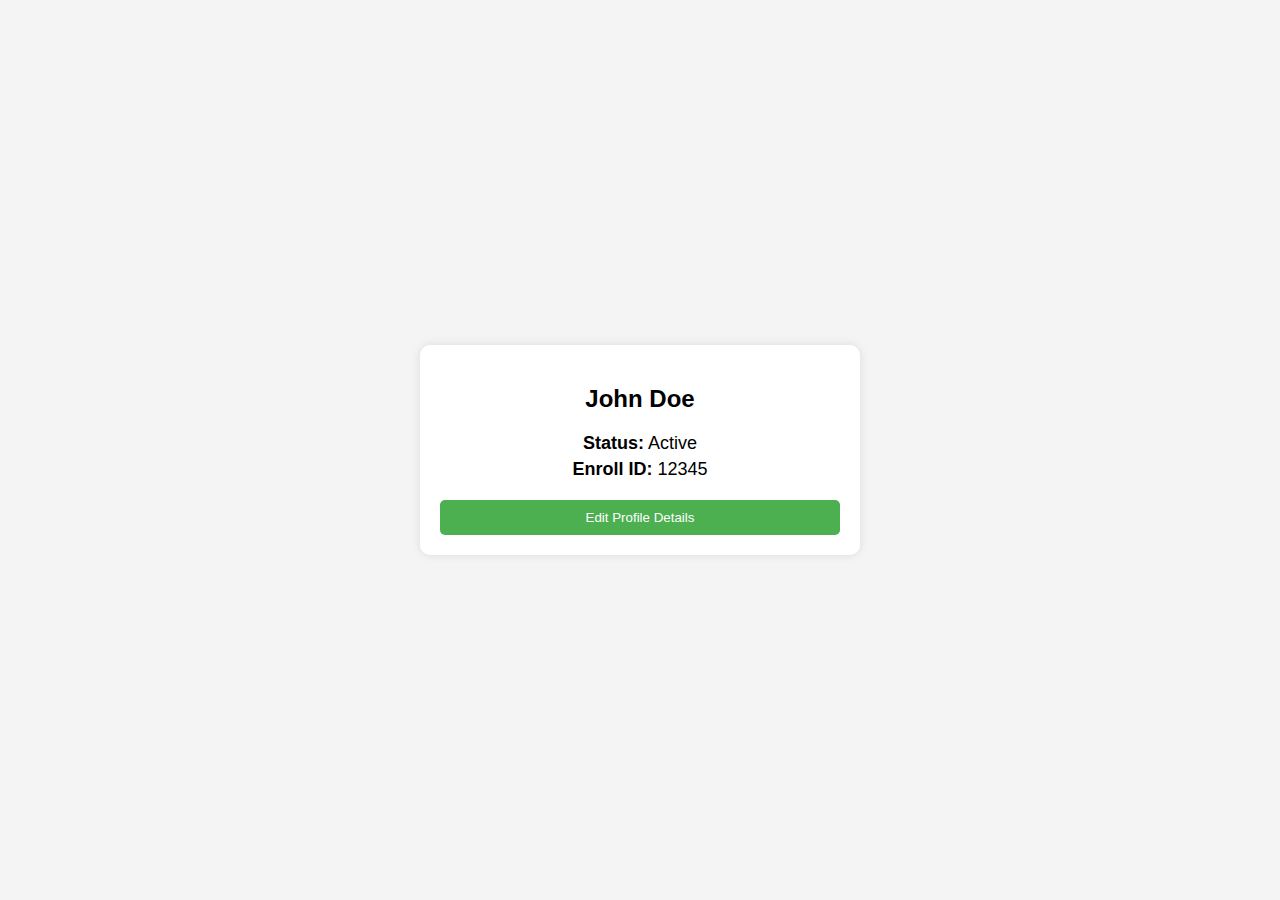
<file: edit2.html>
<!DOCTYPE html>
<html lang="en">
<head>
    <meta charset="UTF-8">
    <meta name="viewport" content="width=device-width, initial-scale=1.0">
    <title>Edit Profile Details</title>
    <style>
        body {
            font-family: Arial, sans-serif;
            margin: 0;
            padding: 0;
            background-color: #f4f4f4;
            display: flex;
            justify-content: center;
            align-items: center;
            height: 100vh;
        }

        .profile-container {
            background: #fff;
            padding: 20px;
            border-radius: 10px;
            width: 400px;
            box-shadow: 0 0 10px rgba(0, 0, 0, 0.1);
            text-align: center;
        }

        .details-section {
            margin-bottom: 20px;
        }

        .details-section p {
            font-size: 18px;
            margin: 5px 0;
        }

        input[type="text"] {
            padding: 10px;
            margin: 10px 0;
            border-radius: 5px;
            border: 1px solid #ccc;
            width: 100%;
        }

        button {
            background-color: #4CAF50;
            color: white;
            border: none;
            padding: 10px;
            text-align: center;
            width: 100%;
            border-radius: 5px;
            cursor: pointer;
        }

        button:hover {
            background-color: #45a049;
        }
    </style>
</head>
<body>
    <div class="profile-container">
        <div class="details-section">
            <h2 id="profile-name">John Doe</h2>
            <p><strong>Status:</strong> <span id="status">Active</span></p>
            <p><strong>Enroll ID:</strong> <span id="enrollId">12345</span></p>
        </div>

        <button onclick="openEditProfileDetails()">Edit Profile Details</button>
    </div>

    <!-- Modal for Editing Profile Details -->
    <div id="editProfileDetailsModal" style="display:none;">
        <div class="profile-container">
            <h3>Edit Profile Details</h3>
            <form id="editProfileForm" onsubmit="submitProfileDetails(event)">
                <label for="editName">Name:</label>
                <input type="text" id="editName" value="John Doe">
                
                <label for="editStatus">Status:</label>
                <input type="text" id="editStatus" value="Active">
                
                <label for="editEnrollId">Enroll ID:</label>
                <input type="text" id="editEnrollId" value="12345">
                
                <button type="submit">Save Changes</button>
                <button type="button" onclick="closeEditModal()">Cancel</button>
            </form>
        </div>
    </div>

    <script>
        // Open the Edit Profile Details modal
        function openEditProfileDetails() {
            document.getElementById('editProfileDetailsModal').style.display = 'block';
        }

        // Close the Edit Profile Details modal
        function closeEditModal() {
            document.getElementById('editProfileDetailsModal').style.display = 'none';
        }

        // Submit Profile Details Form
        function submitProfileDetails(event) {
            event.preventDefault(); // Prevent default form submission

            const name = document.getElementById('editName').value;
            const status = document.getElementById('editStatus').value;
            const enrollId = document.getElementById('editEnrollId').value;

            // Update profile details (this could be saved to a server or database)
            console.log('Updated Profile Details:', name, status, enrollId);

            // Update displayed details
            document.getElementById('profile-name').textContent = name;
            document.getElementById('status').textContent = status;
            document.getElementById('enrollId').textContent = enrollId;

            // Close modal after saving
            closeEditModal();
            alert('Profile details updated!');
        }
    </script>
</body>
</html>
</file>
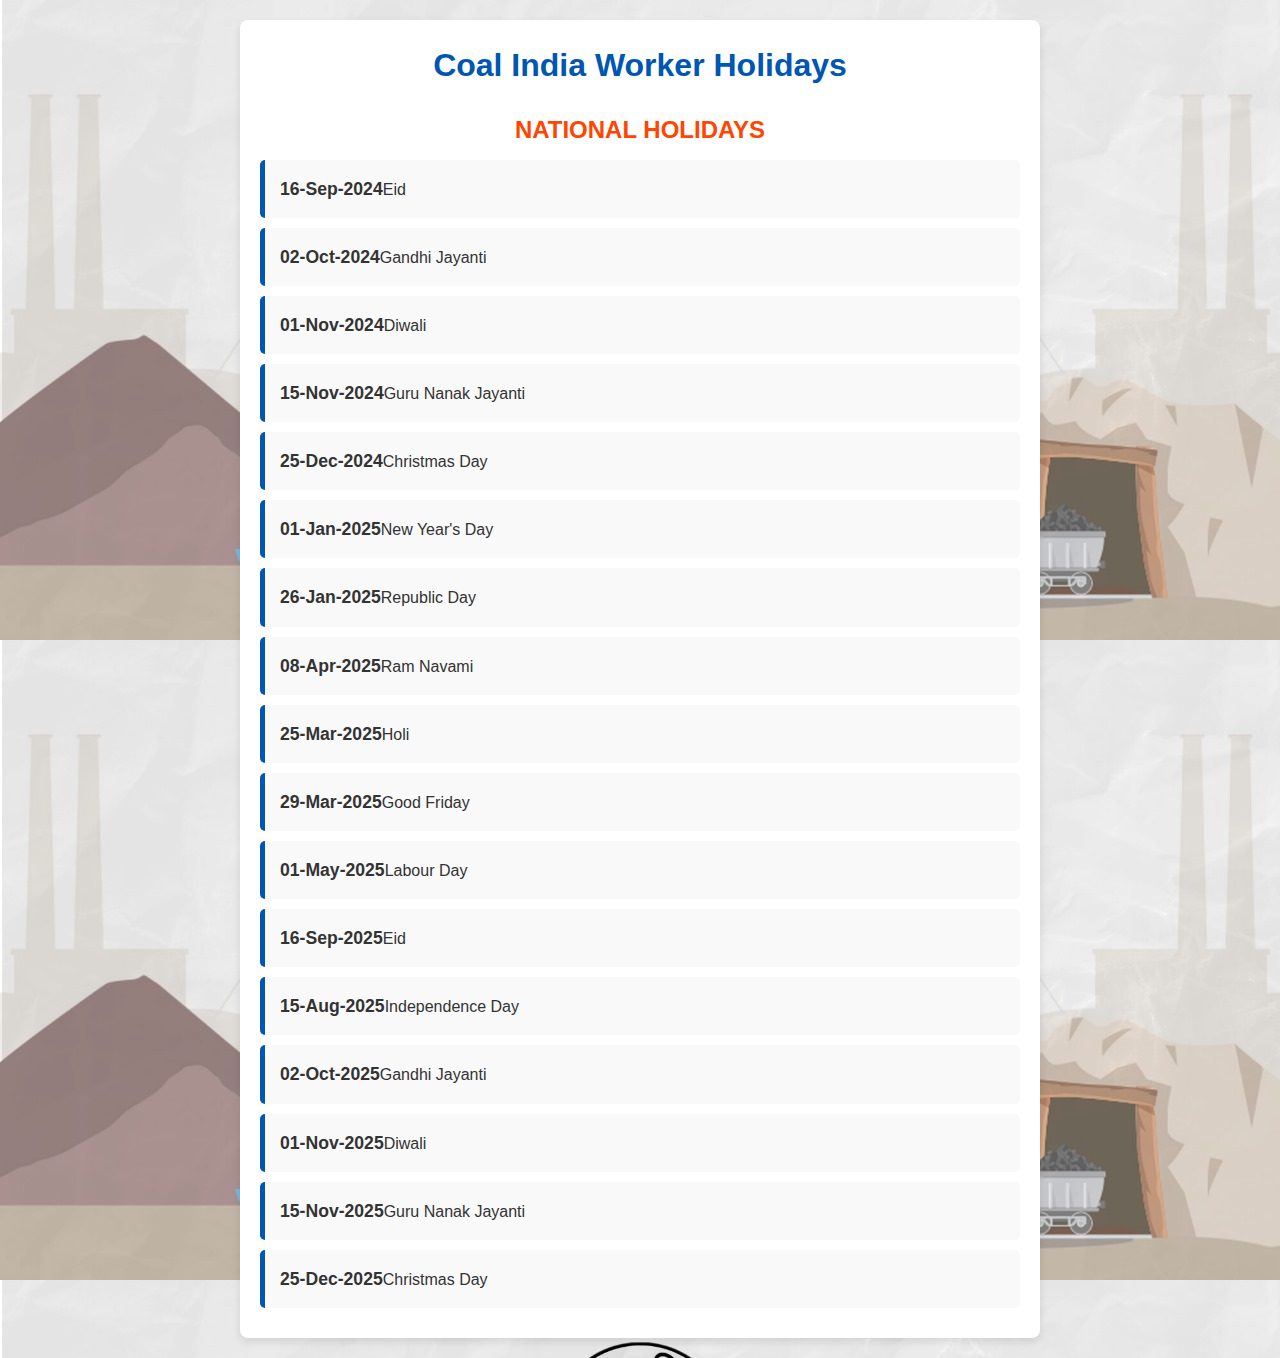
<file: holiday.html>
<!DOCTYPE html>
<html lang="en">
<head>
    <meta charset="UTF-8">
    <meta name="viewport" content="width=device-width, initial-scale=1.0">
    <title>Coal India Worker Holidays</title>
    <style>
        /* Basic reset */
        * {
            margin: 0;
            padding: 0;
            box-sizing: border-box;
        }

        /* Page background and font settings */
        body {
            background-image:url("coalindiabg.jpeg");
            font-family: 'Segoe UI', Tahoma, Geneva, Verdana, sans-serif;
            /* background-color: #f4f4f9; */
            color: #333;
            padding: 20px;
            line-height: 1.6;
        }

        /* Container for the content */
        .container {
            max-width: 800px;
            margin: 0 auto;
            background-color: #ffffff;
            padding: 20px;
            border-radius: 8px;
            box-shadow: 0 4px 8px rgba(0, 0, 0, 0.1);
        }

        /* Header styles */
        h1 {
            text-align: center;
            font-size: 2em;
            color: #0056b3;
            margin-bottom: 20px;
        }

        .holiday-header {
            font-weight: bold;
            font-size: 1.5em;
            margin-top: 20px;
            margin-bottom: 10px;
            color: #ff4500;
            text-align: center;
            text-transform: uppercase;
        }

        /* Holiday item styles */
        .holiday {
            background-color: #f9f9f9;
            padding: 15px;
            margin-bottom: 10px;
            border-left: 5px solid #0056b3;
            border-radius: 5px;
            transition: transform 0.2s, background-color 0.2s;
        }

        /* Adding some interaction on hover */
        .holiday:hover {
            background-color: #e8f0fe;
            transform: translateY(-2px);
        }

        /* Strong tag styling */
        .holiday strong {
            color: #333;
            font-weight: bold;
            font-size: 1.1em;
        }

        /* Media query for mobile responsiveness */
        @media (max-width: 600px) {
            h1 {
                font-size: 1.5em;
            }

            .holiday-header {
                font-size: 1.2em;
            }

            .holiday {
                padding: 10px;
            }
        }
    </style>
</head>
<body>
    <div id="google_translate_element"></div>
    <script>
    function googleTranslateElementInit() {
        new google.translate.TranslateElement({
            pageLanguage: 'en',
            includedLanguages: 'en,hi',
            layout: google.translate.TranslateElement.InlineLayout.SIMPLE,
            autoDisplay: false // Disable the automatic display of the translation banner
        }, 'google_translate_element');
    }
    </script>
    <script src="//translate.google.com/translate_a/element.js?cb=googleTranslateElementInit"></script>
    <div class="container">
        <h1>Coal India Worker Holidays</h1>

        <div class="holiday-header">NATIONAL HOLIDAYS</div>

        <div id="holiday-list">
            <!-- Holidays will be dynamically added here -->
        </div>
    </div>

    <script>
        document.addEventListener('DOMContentLoaded', function () {
            function displayHoliday(holiday) {
                const holidayList = document.getElementById('holiday-list');
                const holidayElement = document.createElement('div');
                holidayElement.classList.add('holiday');
                holidayElement.innerHTML = `<strong>${holiday.date}</strong>${holiday.reason}`;
                holidayList.appendChild(holidayElement);
            }

            const holidays = [
                { date: '16-Sep-2024', reason: 'Eid' },
                { date: '02-Oct-2024', reason: 'Gandhi Jayanti' },
                { date: '01-Nov-2024', reason: 'Diwali' },
                { date: '15-Nov-2024', reason: 'Guru Nanak Jayanti' },
                { date: '25-Dec-2024', reason: 'Christmas Day' },
                { date: '01-Jan-2025', reason: 'New Year\'s Day' },
                { date: '26-Jan-2025', reason: 'Republic Day' },
                { date: '08-Apr-2025', reason: 'Ram Navami' },
                { date: '25-Mar-2025', reason: 'Holi' },
                { date: '29-Mar-2025', reason: 'Good Friday' },
                { date: '01-May-2025', reason: 'Labour Day' },
                { date: '16-Sep-2025', reason: 'Eid' },
                { date: '15-Aug-2025', reason: 'Independence Day' },
                { date: '02-Oct-2025', reason: 'Gandhi Jayanti' },
                { date: '01-Nov-2025', reason: 'Diwali' },
                { date: '15-Nov-2025', reason: 'Guru Nanak Jayanti' },
                { date: '25-Dec-2025', reason: 'Christmas Day' },
            ];

            holidays.forEach(holiday => {
                displayHoliday(holiday);
            });
        });
    </script>
</body>
</html>
</file>
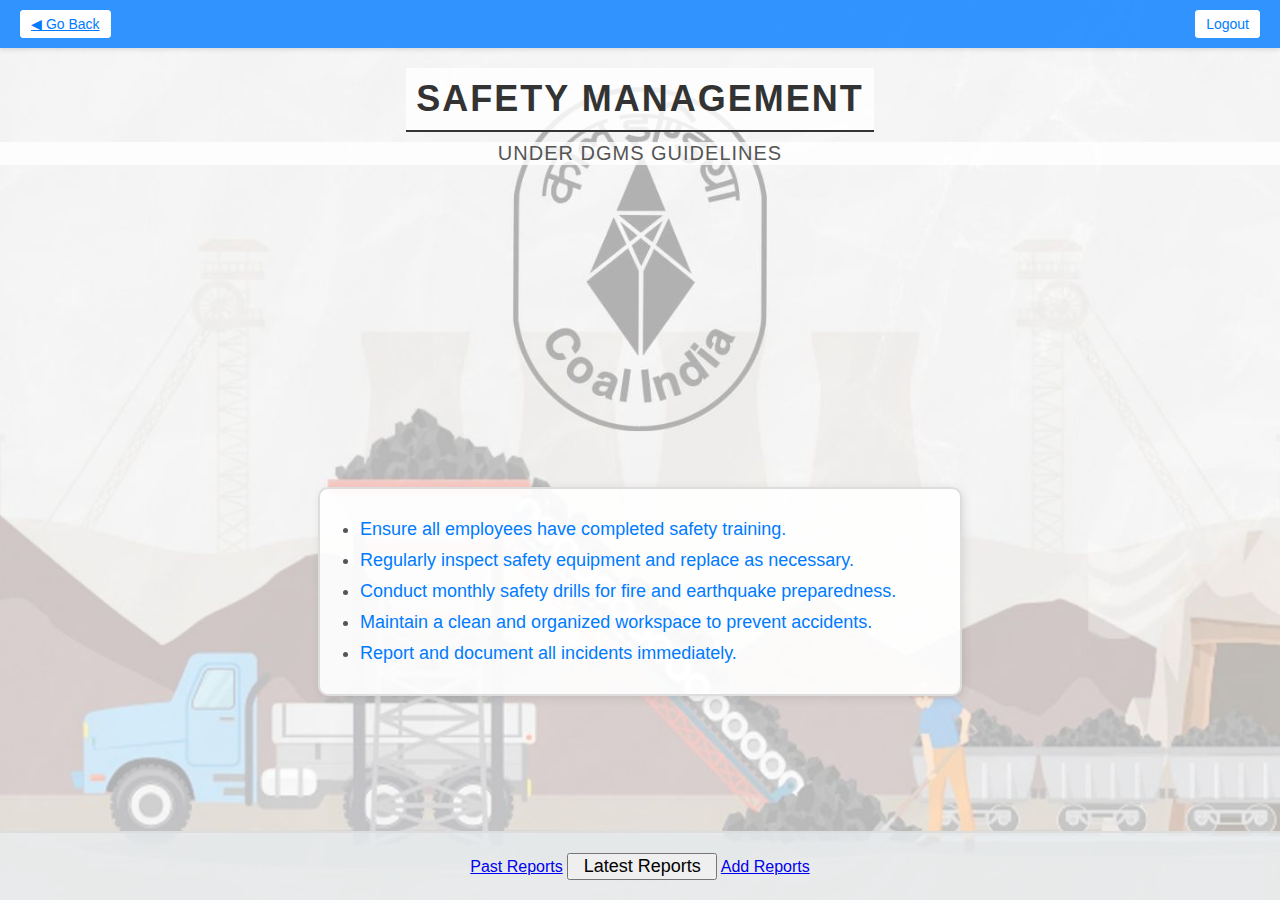
<file: new.html>
<!DOCTYPE html>
<html lang="en">
<head>
    <meta charset="UTF-8">
    <meta name="viewport" content="width=device-width, initial-scale=1.0">
    <title>Flexboard - Safety Management System</title>
    <link rel="stylesheet" href="styles.css">
</head>
<body>
    <div id="google_translate_element"></div>
        <script>
        function googleTranslateElementInit() {
            new google.translate.TranslateElement({pageLanguage: 'en'}, 'google_translate_element');
        }
        </script>
        <script src="//translate.google.com/translate_a/element.js?cb=googleTranslateElementInit"></script>
    <!-- Top Bar with Login Details and Go Back Button -->
    <div class="top-bar">
        <a href="page2.html"
        button class="go-back-button" onclick="goBack()">&#9664; Go Back</button></a>
        <div class="login-info">
             <strong></strong>
        </div>
        <button class="logout-button" onclick="logout()">Logout</button>
    </div>

    <!-- Safety Management Heading at the Top -->
    <div class="header">
        <h1>Safety Management</h1>
        <h2>Under DGMS Guidelines</h2>
    </div>

    <div class="container">
        <div class="content">
            <!-- Bullet Points Section inside a box and draggable with animation -->
            <div class="box">
                <ul id="draggable-list">
                    <li draggable="true"><a href="#safety-training">Ensure all employees have completed safety training.</a></li>
                    <li draggable="true"><a href="#inspect-equipment">Regularly inspect safety equipment and replace as necessary.</a></li>
                    <li draggable="true"><a href="#safety-drills">Conduct monthly safety drills for fire and earthquake preparedness.</a></li>
                    <li draggable="true"><a href="#workspace-maintenance">Maintain a clean and organized workspace to prevent accidents.</a></li>
                    <li draggable="true"><a href="#incident-reporting">Report and document all incidents immediately.</a></li>
                </ul>
            </div>
        </div>
    </div>

    <!-- Button Box at the Bottom -->
    <div class="button-box">
        <a href="http://www.ismenvis.nic.in/Database/Mining_Accidents_in_India_24483.aspx"
        button onclick="location.href='#past-reports'">Past Reports</button></a>
        <button onclick="location.href='#latest-reports'">Latest Reports</button>
        <a href="https://docs.google.com/document/d/1yKGdlR-f_0Es_KPplbGagiN0gbisJxPs6AfrJtnZBNw/edit?usp=sharing"
        button onclick="location.href='#add-reports'">Add Reports</button></a>
    </div>

    <script src="script.js"></script>
</body>
</html>
</file>
<file: styles.css>
body, html {
    margin: 0;
    padding: 0;
    height: 100%;
    font-family: Arial, sans-serif;
    background: url('Untitled.jpg') no-repeat center center fixed;
    background-size: cover;
    display: flex;
    flex-direction: column;
    justify-content: space-between;
}

.top-bar {
    display: flex;
    justify-content: space-between;
    align-items: center;
    background-color: rgba(0, 123, 255, 0.8);
    color: white;
    padding: 10px 20px;
    box-shadow: 0 2px 4px rgba(0, 0, 0, 0.1);
}

.top-bar .login-info {
    font-size: 16px;
    margin-right: 40px;
}

.top-bar .logout-button {
    padding: 5px 10px;
    font-size: 14px;
    background-color: white;
    color: #007bff;
    border: 1px solid white;
    border-radius: 3px;
    cursor: pointer;
}

.top-bar .logout-button:hover {
    background-color: #f0f0f0;
}

.top-bar .go-back-button {
    padding: 5px 10px;
    font-size: 14px;
    background-color: white;
    color: #007bff;
    border: 1px solid white;
    border-radius: 3px;
    cursor: pointer;
}

.top-bar .go-back-button:hover {
    background-color: #f0f0f0;
}

.header {
    text-align: center;
    padding-top: 20px;
}

h1 {
    font-size: 36px;
    color: #333;
    margin: 0;
    padding: 10px;
    text-transform: uppercase;
    letter-spacing: 2px;
    border-bottom: 2px solid #333;
    display: inline-block;
    background-color: rgba(255, 255, 255, 0.8);
}

h2 {
    font-size: 20px;
    color: #555;
    margin: 10px 0;
    font-weight: normal;
    text-transform: uppercase;
    letter-spacing: 1px;
    background-color: rgba(255, 255, 255, 0.8);
}

.container {
    flex: 1;
    display: flex;
    flex-direction: column;
    justify-content: flex-end;
    position: relative;
}

.box {
    margin: 135px auto;
    max-width: 600px;
    background-color: rgba(255, 255, 255, 0.9);
    padding: 20px;
    border: 2px solid #ddd;
    border-radius: 10px;
    box-shadow: 2px 2px 10px rgba(0, 0, 0, 0.1);
}

ul {
    list-style-type: disc;
    padding-left: 20px;
    margin: 0;
}

li {
    margin: 10px 0;
    font-size: 18px;
    color: #555;
    cursor: move;
    transition: transform 0.2s ease, background-color 0.2s ease;
}

li:active {
    transform: scale(1.05);
    background-color: #f0f8ff;
}

li a {
    text-decoration: none;
    color: #007bff;
}

li a:hover {
    text-decoration: underline;
}

@keyframes fadeIn {
    0% { opacity: 0; transform: translateY(20px); }
    100% { opacity: 1; transform: translateY(0); }
}

li {
    animation: fadeIn 0.5s ease both;
}

.button-box {
    background-color: rgba(233, 236, 239, 0.8);
    padding: 20px;
    border-top: 2px solid #ddd;
    text-align: center;
}

.button-box button {
    width: 150px;
    font-size: 18px;
}
.right-button {
    position: absolute;
    top: 20px;
    right: 20px;
    background-color: #ffffff;
    color: #007bff;
    border: none;
    border-radius: 5px;
    padding: 10px 15px;
    cursor: pointer;
    box-shadow: 2px 2px 5px rgba(0, 0, 0, 0.1);
}
</file>
